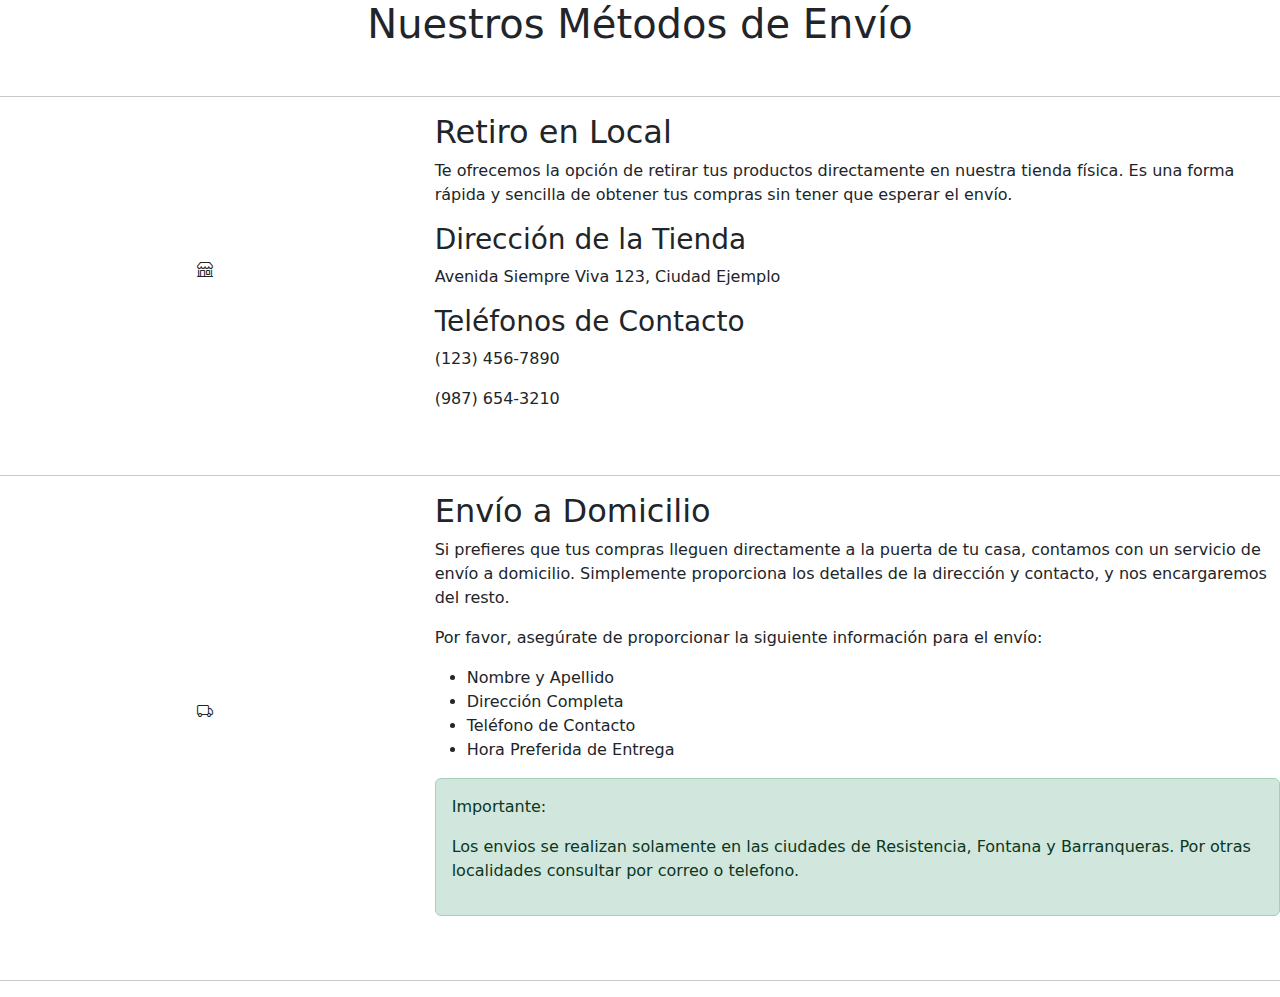
<file: src/main/resources/templates/envio.html>
<!DOCTYPE html>
<html xmlns: xmlns:th="http://www.thymeleaf.org"
      xmlns:sec="http://www.thymeleaf.com/extras/spring-security">

<head>
    <head th:insert="~{layout/layout :: head}"></head>
    <meta charset="UTF-8">
    <meta name="viewport" content="width=device-width, initial-scale=1.0">
    <meta name="description" content="Sitio web para venta de muebles de madera">
    <meta name="keywords" content="madera, puertas, ventanas, muebles, hogar, casa, aberturas">
    <link href="https://cdn.jsdelivr.net/npm/bootstrap-icons@1.10.4/font/bootstrap-icons.css" rel="stylesheet">
    <link href="https://cdn.jsdelivr.net/npm/bootstrap@5.3.0/dist/css/bootstrap.min.css" rel="stylesheet">
    <link rel="stylesheet" th:href="@{/css/styles.css}">
    <link rel="stylesheet" th:href="@{/css/envios.css}">
    <title>Aberturas Alverdi</title>
</head>
<body>
<!--    <img th:src="@{/img/ventanal.webp}" alt="Hero Image" class="hero-image">-->
<main>
    <header th:insert="~{layout/layout :: header}"></header>

    <section class="envioSection">
        <h1 class="text-center mb-5">Nuestros Métodos de Envío</h1>

        <hr class="custom-hr">

        <!-- Retiro en Local -->
        <div class="row align-items-center mb-5">
            <div class="col-md-4 text-center">
                <i class="bi bi-shop enviosImg"></i>
            </div>
            <div class="col-md-8">
                <h2>Retiro en Local</h2>
                <p>Te ofrecemos la opción de retirar tus productos directamente en nuestra tienda física. Es una forma rápida y sencilla de obtener tus compras sin tener que esperar el envío.</p>
                <div class="contact-info">
                    <h3>Dirección de la Tienda</h3>
                    <p>Avenida Siempre Viva 123, Ciudad Ejemplo</p>
                    <h3>Teléfonos de Contacto</h3>
                    <p>(123) 456-7890</p>
                    <p>(987) 654-3210</p>
                </div>
            </div>
        </div>

        <hr class="custom-hr">

        <!-- Envío a Domicilio -->
        <div class="row align-items-center mb-5">
            <div class="col-md-4 text-center">
<!--                <img src="https://via.placeholder.com/400x300?text=Envío+a+Domicilio" class="img-fluid rounded" alt="Envío a Domicilio">-->
                <i class="bi bi-truck enviosImg"></i>
            </div>
            <div class="col-md-8">
                <h2>Envío a Domicilio</h2>
                <p>Si prefieres que tus compras lleguen directamente a la puerta de tu casa, contamos con un servicio de envío a domicilio. Simplemente proporciona los detalles de la dirección y contacto, y nos encargaremos del resto.</p>
                <p>Por favor, asegúrate de proporcionar la siguiente información para el envío:</p>
                <div class="envio-info">
                    <ul>
                        <li>Nombre y Apellido</li>
                        <li>Dirección Completa</li>
                        <li>Teléfono de Contacto</li>
                        <li>Hora Preferida de Entrega</li>
                    </ul>
                </div>
                <div class="alert alert-success" role="alert">
                    <p>Importante: </p>
                    <p>Los envios se realizan solamente en las ciudades de Resistencia, Fontana y Barranqueras. Por otras localidades consultar por correo o telefono.</p>
                </div>
            </div>
        </div>

        <hr class="custom-hr">
    </section>

    <!-- #####################################    ######################################################################-->


    <!-- #####################################    ######################################################################-->


</main>

<footer th:insert="~{layout/layout :: footer}"></footer>
<script src="https://cdn.jsdelivr.net/npm/bootstrap@5.3.0/dist/js/bootstrap.bundle.min.js"></script>
</body>

</html>
</file>
